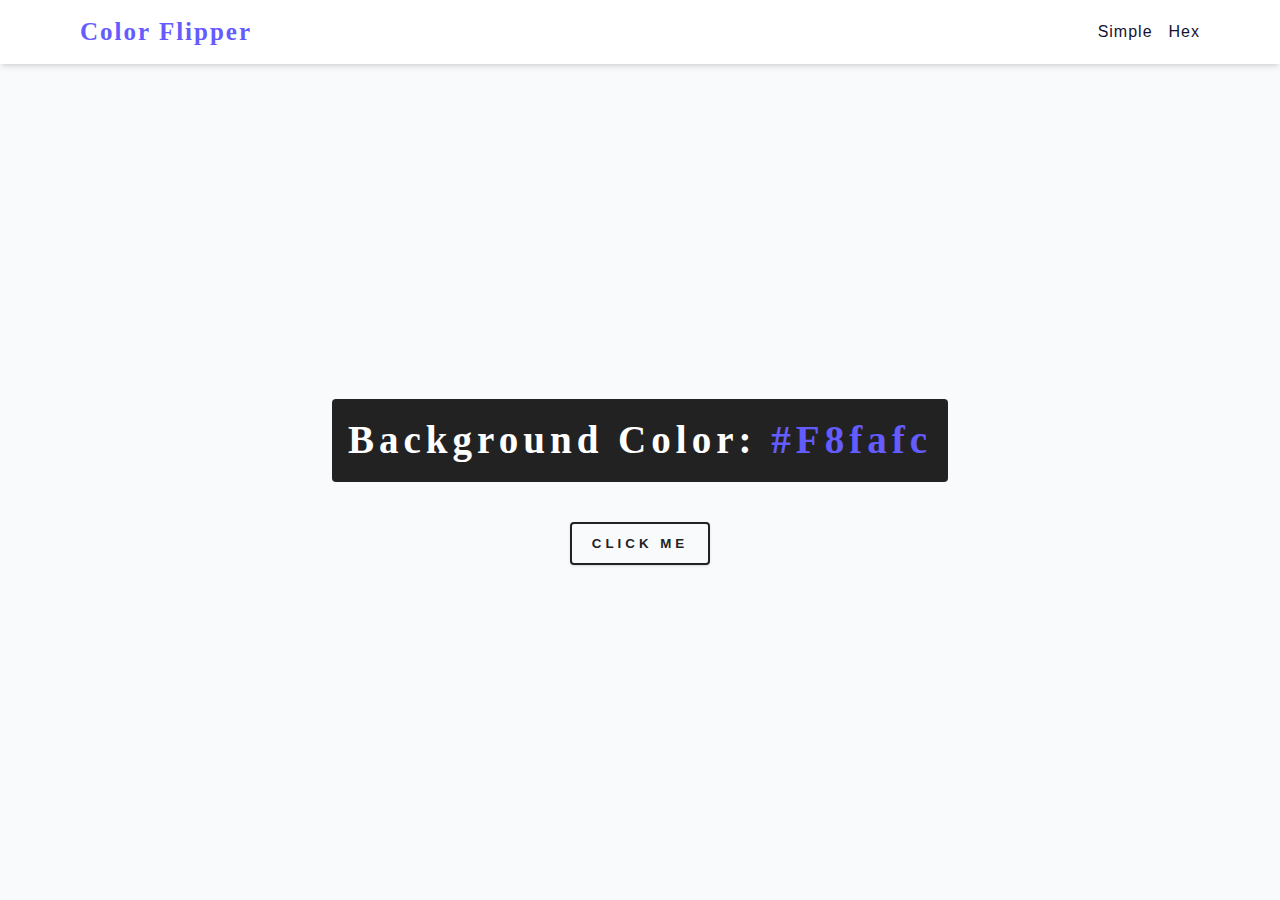
<file: index.html>
<!DOCTYPE html>
<html lang="en">
  <head>
    <meta charset="UTF-8" />
    <meta http-equiv="X-UA-Compatible" content="IE=edge" />
    <meta name="viewport" content="width=device-width, initial-scale=1.0" />
    <link rel="stylesheet" href="/main.css" />
    <link
      rel="stylesheet"
      href="https://cdnjs.cloudflare.com/ajax/libs/font-awesome/5.14.0/css/all.min.css"
    />
    <title>Color flipper</title>
  </head>
  <body>
    <nav>
      <div class="nav-center">
        <h4>color flipper</h4>
        <ul class="nav-links">
          <li>
            <a href="index.html">simple</a>
          </li>
          <li>
            <a href="hex.html">hex</a>
          </li>
        </ul>
      </div>
    </nav>

    <main>
      <div class="container">
        <h2>background color: <span class="color">#f8fafc</span></h2>
        <button class="btn btn-hero" id="btn">click me</button>
      </div>
    </main>
    <script src="/script.js"></script>
  </body>
</html>
</file>
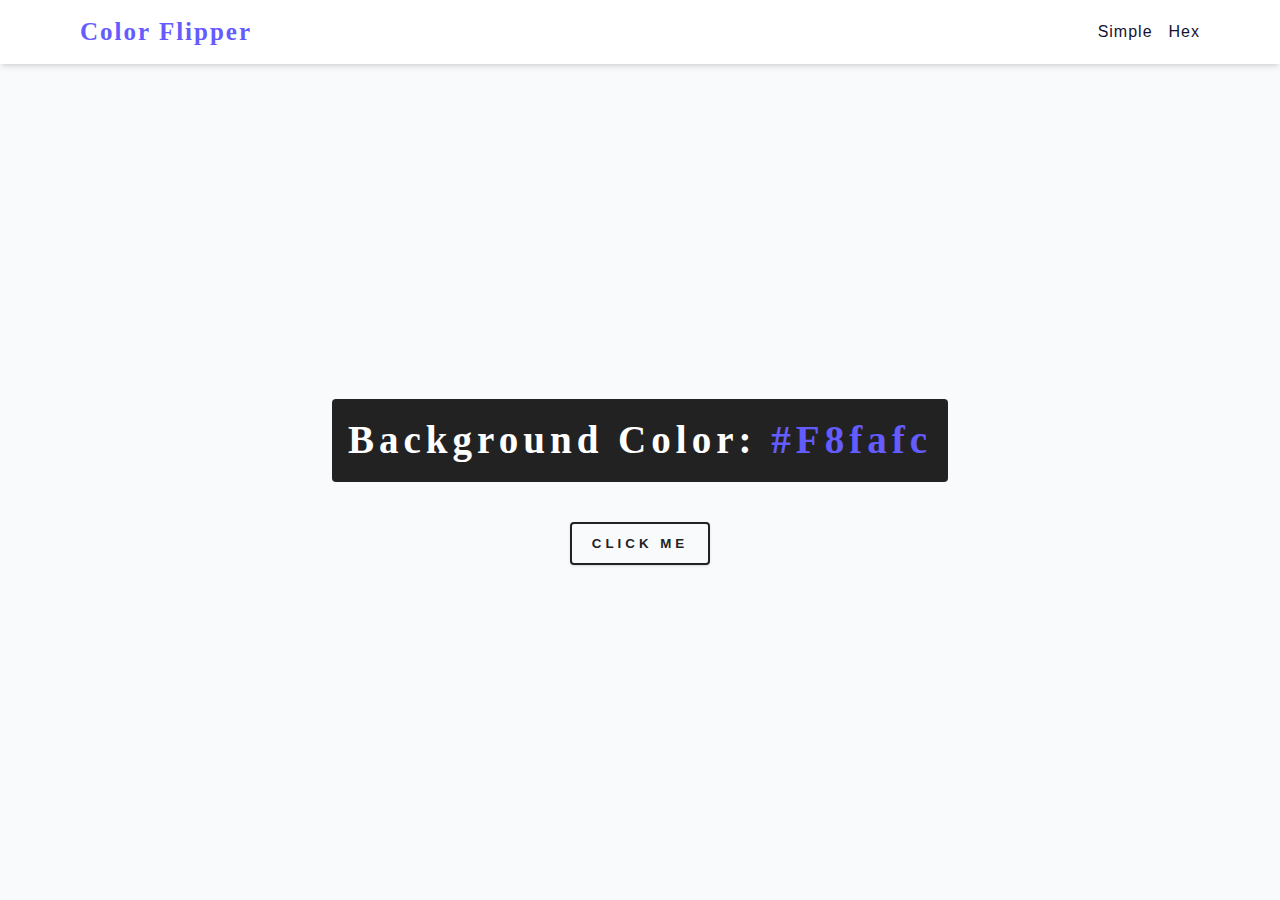
<file: hex.html>
<!DOCTYPE html>
<html lang="en">
  <head>
    <meta charset="UTF-8" />
    <meta http-equiv="X-UA-Compatible" content="IE=edge" />
    <meta name="viewport" content="width=device-width, initial-scale=1.0" />
    <link rel="stylesheet" href="/main.css" />
    <link
      rel="stylesheet"
      href="https://cdnjs.cloudflare.com/ajax/libs/font-awesome/5.14.0/css/all.min.css"
    />
    <title>Color flipper</title>
  </head>
  <body>
    <nav>
      <div class="nav-center">
        <h4>color flipper</h4>
        <ul class="nav-links">
          <li>
            <a href="index.html">simple</a>
          </li>
          <li>
            <a href="hex.html">hex</a>
          </li>
        </ul>
      </div>
    </nav>

    <main>
      <div class="container">
        <h2>background color: <span class="color">#f8fafc</span></h2>
        <button class="btn btn-hero" id="btn">click me</button>
      </div>
    </main>
    <script src="/hex.js"></script>
  </body>
</html>
</file>
<file: main.css>
*,
::after,
::before {
  margin: 0;
  padding: 0;
  box-sizing: border-box;
}

@import url("https://fonts.googleapis.com/css?family=Karla:400|Spectral:400");

html {
  font-size: 100%;
} /*16px*/

:root {
  /* colors */
  --primary-100: #e0deff;
  --primary-200: #c1beff;
  --primary-300: #a29dff;
  --primary-400: #837dff;
  --primary-500: #645cff;
  --primary-600: #504acc;
  --primary-700: #3c3799;
  --primary-800: #282566;
  --primary-900: #141233;

  /* grey */
  --grey-50: #f8fafc;
  --grey-100: #f1f5f9;
  --grey-200: #e2e8f0;
  --grey-300: #cbd5e1;
  --grey-400: #94a3b8;
  --grey-500: #64748b;
  --grey-600: #475569;
  --grey-700: #334155;
  --grey-800: #1e293b;
  --grey-900: #0f172a;

  --black: #222;
  --white: #fff;
  --red-light: #f8d7da;
  --red-dark: #842029;
  --green-light: #d1e7dd;
  --gren-dark: #0f5132;

  /* fonts */
  --headingFont: "Spectral", serif;
  --bodyFont: "Karla", sans-serif;
  --smallText: 0.7em;

  /* rest of the vars */
  --backgroundColor: var(--grey-50);
  --textColor: var(--grey-900);
  --borderRadius: 0.25rem;
  --letterSpacing: 1px;
  --transition: 0.3s ease-in-out all;
  --max-width: 1120px;
  --fixed-width: 600px;

  /* box shadows */
  --shadow-1: 0 1px 3px 0 rgb(0 0 0 / 0.1), 0 1px 2px -1px rgb(0 0 0 / 0.1);
  --shadow-2: 0 4px 6px -1px rgb(0 0 0 / 0.1), 0 2px 4px -2px rgb(0 0 0 / 0.1);
  --shadow-3: 0 10px 15px -3px rgb(0 0 0 / 0.1), 0 4px 6px -4px rgb(0 0 0 / 0.1);
  --shadow-4: 0 20px 25px -5px rgb(0 0 0 / 0.1),
    0 8px 10px -6px rgb(0 0 0 / 0.1);
}

body {
  background: var(--backgroundColor);
  font-family: var(--bodyFont);
  font-weight: 400;
  line-height: 1.75;
  color: var(--textColor);
}

p {
  max-width: 40em;
  margin-bottom: 1.5rem;
}

h1,
h2,
h3,
h4,
h5 {
  margin: 0;
  margin-bottom: 1.38rem;
  font-family: var(--headingFont);
  font-weight: 400;
  line-height: 1.3;
  text-transform: capitalize;
}

h1 {
  margin-top: 0;
  font-size: 3.052rem;
}

h2 {
  font-size: 2.441rem;
}

h3 {
  font-size: 1.953rem;
}

h4 {
  font-size: 1.563rem;
}

h5 {
  font-size: 1.25rem;
}

small,
.text_small {
  font-size: var(--smallText);
}

a {
  text-decoration: none;
}

ul {
  padding: 0;
  list-style: none;
}

/* .container {
  width: 50vw;
  max-width: var(--max-width);
  /* border: 5px solid var(--primary-500); */
/* border-radius: var(--borderRadius);
} */

.img {
  width: 100%;
  display: block;
  object-fit: cover;
}

/* buttons */
.btn {
  padding: 0.375rem 0.75rem;
  color: var(--white);
  letter-spacing: var(--letterSpacing);
  text-transform: capitalize;
  background: var(--primary-500);
  border: transparent;
  border-radius: var(--borderRadius);
  box-shadow: var(--shadow-1);
  cursor: pointer;
  display: inline-block;
  transition: var(--transition);
}

.btn:hover {
  background: var(--primary-700);
  box-shadow: var(--shadow-3);
}

.btn-hipster {
  color: var(--primary-500);
  background: var(--primary-200);
}

.btn-hipster:hover {
  color: var(--primary-200);
  background: var(--primary-700);
}

.btn-block {
  width: 100%;
}

/* alerts */
.alert {
  padding: 0.375rem 0.75rem;
  margin-bottom: 1rem;
  border-color: transparent;
  border-radius: var(--borderRadius);
}

.alert-danger {
  color: var(--red-dark);
  background: var(--red-light);
}

.alert-success {
  color: var(--green-dark);
  background: var(--green-light);
}

/* form */
.form {
  width: 90vw;
  max-width: var(--fixed-width);
  padding: 2rem 2.5rem;
  margin: 3rem auto;
  background: var(--white);
  border-radius: var(--borderRadius);
  box-shadow: var(--shadow-2);
}

.form-label {
  margin-bottom: 0.5rem;
  font-size: var(--smallText);
  text-transform: capitalize;
  letter-spacing: var(--letterSpacing);
  display: block;
}

.form-input,
.form-textarea {
  width: 100%;
  padding: 0.375rem 0.75rem;
  background: var(--backgroundColor);
  border-radius: var(--borderRadius);
  border: 1px solid var(--grey-200);
}

.form-row {
  margin-bottom: 1rem;
}

.form-textarea {
  height: 7rem;
}

::placeholder {
  font-family: inherit;
  color: var(--grey-400);
}

.form-alert {
  color: var(--red-dark);
  letter-spacing: var(--letterSpacing);
  text-transform: capitalize;
}

/* loading */
@keyframes spinner {
  to {
    transform: rotate(360deg);
  }
}

.loading {
  width: 6rem;
  height: 6rem;
  margin: 0 auto;
  border: 5px solid var(--grey-400);
  border-radius: 50%;
  border-top-color: var(--primary-500);
  animation: spinner 0.6s linear infinite;
}

/* title */
.title {
  text-align: center;
}

.title-underline {
  width: 7rem;
  height: 0.25rem;
  margin: 0 auto;
  margin-top: -1rem;
  background: var(--primary-500);
}

/* 
======================
Nav 
======================
*/
nav {
  height: 4rem;
  background: var(--white);
  box-shadow: var(--shadow-2);
  display: grid;
  align-items: center;
  justify-content: center;
}

.nav-center {
  width: 90vw;
  max-width: var(--max-width);
  display: flex;
  align-items: center;
  justify-content: space-between;
}

.nav-center h4 {
  margin-bottom: 0;
  font-weight: 600;
  color: var(--primary-500);
  letter-spacing: 2px;
}

.nav-links {
  display: flex;
  gap: 0 1rem;
}

nav a {
  font-size: 1rem;
  color: var(--primary-900);
  text-transform: capitalize;
  letter-spacing: var(--letterSpacing);
  transition: var(--transition);
}

nav a:hover {
  color: var(--primary-500);
}

/* 
======================
Container
======================
*/
main {
  height: calc(100vh - 4rem);
  display: grid;
  place-items: center;
}

.container {
  text-align: center;
}

/* 
ls,
 */

.container h2 {
  padding: 1rem;
  margin-bottom: 2.5rem;
  font-weight: 600;
  color: var(--white);
  letter-spacing: 5px;
  background: var(--black);
  border-radius: var(--borderRadius);
}

.color {
  color: var(--primary-500);
  text-transform: capitalize;
}

.btn-hero {
  padding: 0.75rem 1.25rem;
  font-weight: bold;
  color: var(--black);
  text-transform: uppercase;
  letter-spacing: 0.25rem;
  background: transparent;
  border: 2px solid var(--black);
}

.btn-hero:hover {
  color: var(--white);
  background: black;
}
</file>
